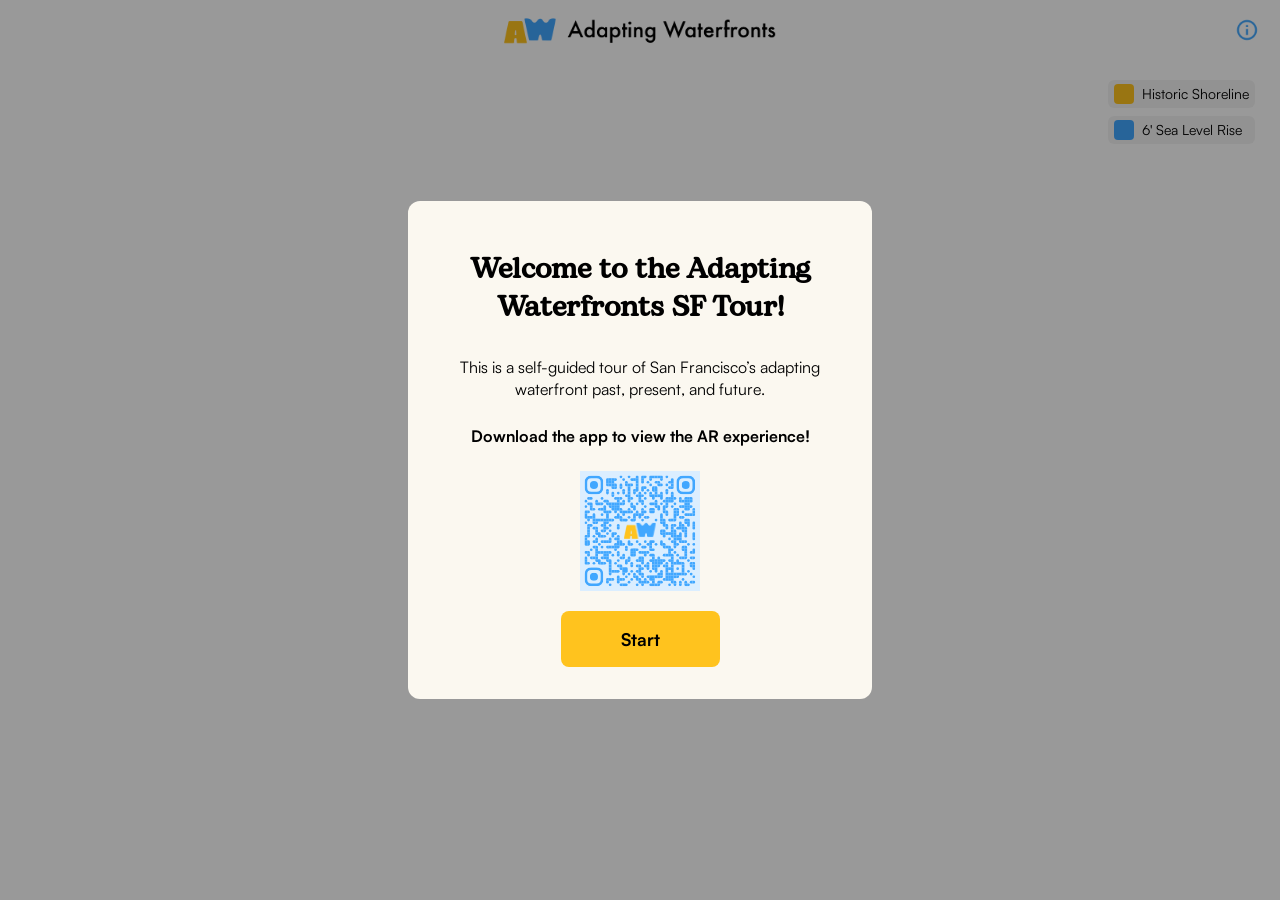
<file: ar/index.html>
<!doctype html>
<html lang="en">
  <head>
    <meta charset="utf-8" />
    <title>Adapting Waterfronts SF - AR</title>
    <!-- <base href="https://abigailxchen.github.io/adapting-waterfronts-tour/"> -->
    <link rel="icon" type="image/png" href="img/AW_Favicon.png" />
    <meta name="viewport" content="width=device-width, initial-scale=1" />
    <link
      href="https://fonts.googleapis.com/css?family=Open+Sans"
      rel="stylesheet"
    />
    <script src="https://api.mapbox.com/mapbox-gl-js/v3.14.0/mapbox-gl.js"></script>
    <link
      href="https://api.mapbox.com/mapbox-gl-js/v3.14.0/mapbox-gl.css"
      rel="stylesheet"
    />

    <style>
      body {
        margin: 0;
        padding: 0;
        font-family: 'Open Sans', sans-serif;
      }

      /* Fonts */
      @font-face {
        font-family: 'BogartAlt';
        src: url('fonts/BOGARTALTMEDIUMTRIAL.TTF') format('truetype'),
            url('fonts/BOGARTALTMEDIUMTRIAL.TTF') format('woff');
        font-weight: medium;
        font-style: normal;
      }

      @font-face {
        font-family: 'Satoshi';
        src: url('fonts/Satoshi-Regular.otf') format('opentype'),
            url('fonts/Satoshi-Regular.otf') format('woff');
        font-weight: normal;
        font-style: normal;
      }

      @font-face {
        font-family: 'Satoshi';
        src: url('fonts/Satoshi-Bold.otf') format('opentype'),
            url('fonts/Satoshi-Bold.otf') format('woff');
        font-weight: bold;
        font-style: normal;
      }

      /* Modal header */
      #introModal h1 {
        font-family: 'BogartAlt', serif; /* your custom font */
        font-size: 1.8em;
        line-height: 1.3; /* increase this if lines are too tight */
        margin-bottom: 1em;
      }

      /* Map popups header */
      .mapboxgl-popup-content h3 {
        font-size: 22px;
        font-family: 'BogartAlt', serif;
      }

      /* Info overlay headers */
      .infoContent h2 {
        font-family: 'BogartAlt', serif;
      }

      /* Paragraph text (modal, popup, info) */
      #introModal p,
      .mapboxgl-popup-content p,
      .infoContent p,
      .intro-steps
      {
        font-family: 'Satoshi', sans-serif;
      }

      /* Start button text */
      #startBtn {
        font-family: 'Satoshi', sans-serif;
        font-weight: bold;  /* will use Satoshi-Bold.otf */
      }

      /* Modal background overlay */
      #introOverlay {
        position: fixed;
        top: 0;
        left: 0;
        width: 100%;
        height: 100%;
        background: rgba(0,0,0,0.4);
        display: flex;
        align-items: center;
        justify-content: center;
        z-index: 1100; /* increased above topNav */
      }

      /* Modal content box */
      #introModal {
        background: #FBF8F0;
        padding: 2em;
        border-radius: 12px;
        max-width: 400px;
        width: 80%;
        text-align: center;
      }


      #introModal h1 {
        font-size: 1.8em;
        margin-bottom: 1em;
      }

      #introModal p {
        margin-bottom: 1.5em;
        line-height: 1.4;
      }

      #introModal ol.intro-steps {
        text-align: left;
        margin: 1em auto;
        padding-left: 0;
        display: inline-block;
        list-style: none;   /* hides the numbers */
        line-height: 1.5;
      }

      .download-ar {
        text-align: center;
        margin-top: 20px;
        margin-bottom: 20px;
      }

      .download-ar p {
        margin-bottom: 10px;
      }

      .intro-qr {
        display: block;
        width: 120px;
        height: auto;
        margin: 0 auto;
      }

      #startBtn {
        padding: 16px 60px;
        font-size: 1.1em;
        border: none;
        border-radius: 8px;
        background: #FFC31E;
        color: black;
        cursor: pointer;
      }

      #startBtn:hover {
        background: #F7D987;
      }

      /* Map */
      #map {
        position: absolute;
        top: 0;
        bottom: 0;
        width: 100%;
      }

        .marker {
        width: 35px;
        height: 35px;
        border-radius: 50%;
        background: #363636;
        color: white;
        font-size: 16px;
        font-weight: bold;
        display: flex;
        align-items: center;
        justify-content: center;
        cursor: pointer;
        border: 2px solid white;
        /* box-shadow: 0 0 5px rgba(0,0,0,0.3); */
        }

      .mapboxgl-popup {
        max-width: 400px;
        z-index: 1006;
      }

      /* Popup container */
      .mapboxgl-popup-content {
        background-color: #FBF8F0; /* beige */
        border-radius: 16px;       /* more rounded corners */
        padding: 12px 16px;        /* adjust padding if you like */
        font-family: sans-serif;   /* optional: match your site font */
        font-size: 14px;
        color: #333;               /* darker text for contrast */
      }

      /* Optional: popup tip (the little pointer triangle) */
      .mapboxgl-popup-tip {
        border-top-color: #FBF8F0 !important; /* beige pointer */
      }


      .mapboxgl-popup-close-button {
        font-size: 2em !important;   /* larger × */
        width: 44px !important;      /* bigger tap target */
        height: 44px !important;
        line-height: 44px !important;
        border-radius: 50%;
      }
      .mapboxgl-popup-close-button:hover,
      .mapboxgl-popup-close-button:focus {
        background: rgba(0,0,0,0.05);
      }

      #layerLegend {
        position: absolute;
        top: 70px;  /* sits below top nav (60px) */
        right: 15px;
        background: white;
        padding: 10px;
        border-radius: 8px;
        z-index: 1002;
        font-family: 'Satoshi', sans-serif;
    }

      /* Info overlays */
      .infoOverlay {
        position: fixed;
        top: 0;
        left: 0;
        width: 100%;
        height: 100%;
        background: rgba(0,0,0,0.6);
        display: none;
        align-items: center;
        justify-content: center;
        z-index: 1100;
      }

        .infoContent {
          background: #FBF8F0;
          padding: 2em;
          border-radius: 12px;
          max-width: 400px;
          width: 90%;
          max-height: 75vh;   /* limit height to 80% of viewport */
          overflow-y: auto;   /* enable scrolling if content is too tall */
          text-align: left;
          position: relative;
        }

      .about-logos {
        display: flex;
        justify-content: center; /* centers logos in a row */
        align-items: center; /* aligns them vertically */
        gap: 20px; /* space between logos */
        margin-top: 1em;
        flex-wrap: wrap; /* allows wrapping on very small screens */
      }

      .about-logos img {
        max-height: 60px; /* control logo size */
        width: auto;
        object-fit: contain;
      }

      .closeBtn {
        position: absolute;
        top: 12px;
        right: 12px;
        background: transparent;
        border: none;
        font-size: 2em;              /* bigger "×" */
        line-height: 1;
        cursor: pointer;
        width: 44px;                 /* min recommended touch target */
        height: 44px;                /* min recommended touch target */
        display: flex;
        align-items: center;
        justify-content: center;
        border-radius: 50%;          /* optional: circular hit area */
      }
      
      /* Remove hover effect completely */
      .mapboxgl-popup-close-button,
      .mapboxgl-popup-close-button:hover,
      .mapboxgl-popup-close-button:focus,
      .mapboxgl-popup-close-button:active {
          background: transparent !important;  /* no hover color */
      }

      /* Top Navigation Bar */
      #topNav {
        position: absolute;
        top: 0;
        left: 0;
        width: 100%;
        height: 60px;
        background: rgba(255,255,255);
        display: flex;
        align-items: center;
        justify-content: center;
        z-index: 1005;
      } 

      #logoImg {
        height: 30px;   /* fits within 60px nav bar */
        width: auto;
        display: block;
        transition: transform 0.25s ease;
        transform-origin: center;
      }

      #logoImg:hover {
        transform: scale(1.05);
      }

      #infoBtn {
        position: absolute;
        right: 15px;
        background: transparent;
        border: none;
        font-size: 1.5em;
        cursor: pointer;
        display: flex;
        align-items: center;
        justify-content: center;
      }

      #infoBtn img {
      height: 24px;
      width: auto;
    }


      .qr-section {
        text-align: center;   /* centers instructions */
        margin-top: 12px;     /* spacing above the section */
      }

      .qr-section p {
        margin-bottom: 8px;   /* space between text and QR image */
      }

      .qr-code {
        display: block;
        margin: 0 auto;
        max-width: 25%;     /* keep it a reasonable size */
        height: auto;
      }

      /* Layer legend */
      .layer-toggle {
        display: flex;
        align-items: center;
        cursor: pointer;
        margin-bottom: 8px;
        user-select: none;
        padding: 4px 6px; /* optional: clickable area */
        border-radius: 6px;
        transition: background 0.2s;
      }

      .layer-toggle .color-box {
        width: 20px;
        height: 20px;
        border-radius: 4px;
        margin-right: 8px;
        transition: opacity 0.2s;
      }

      .layer-toggle.active {
        background: rgba(0,0,0,0.05); /* subtle highlight */
      }

      .layer-toggle:not(.active) .color-box {
        opacity: 0.4; /* faded when inactive */
      }


      .layer-toggle .layer-label {
        font-family: 'Satoshi', sans-serif;
        font-size: 14px;
      }

      .layer-toggle:last-child {
        margin-bottom: 0;
      }


    </style>
  </head>

  <body>
      <!-- Intro Modal -->
      <div id="introOverlay" style="display:flex;">
      <div id="introModal">
          <h1>Welcome to the Adapting Waterfronts SF Tour!</h1>
          <p>This is a self-guided tour of San Francisco’s adapting waterfront past, present, and future.</p>
          <!-- <p> Here’s how to get started: </p>
          <ol class="intro-steps">
            <li><strong>Step 1.</strong> Download <a href="https://apps.apple.com/us/app/adobe-aero/id1401748913">Adobe Aero</a>. Sign in.</li>
            <li><strong>Step 2.</strong> Click on map markers and hold the QR code to be redirected to the AR experience.</li>
            <li><strong>Step 3.</strong> Follow the prompts on Aero to view installation.</li>
            <li><strong>Step 4.</strong> Enjoy and be aware of your surroundings at all times.</li>
          </ol><p></p> -->
          <div class="download-ar">
            <p><strong>Download the app to view the AR experience!</strong></p>
            <img src="img/Download_App_QR.svg" alt="QR Code to download the app" class="intro-qr">
          </div>
          <button id="startBtn">Start</button>
      </div>
      </div>

    <!-- Top Navigation Bar -->
    <div id="topNav">
      <a href="../index.html">
        <img src="img/AW_Logo_Words.png" alt="Adapting Waterfronts logo" id="logoImg" />
      </a>
      <button id="infoBtn"><img src="img/Info_Icon.png" alt="Info"></button>
    </div>


    <!-- Combined Info Overlay -->
    <div id="infoOverlay" class="infoOverlay">
      <div class="infoContent">
        <button class="closeBtn">&times;</button>
        <!-- <h2>Getting Started</h2>
        <p><strong>Step 1.</strong> Download <a href="https://apps.apple.com/us/app/adobe-aero/id1401748913">Adobe Aero</a>. Sign in.</p>
        <p><strong>Step 2.</strong> Click on the map markers, hold the QR code, and click “Open Adobe Aero” to be redirected to the AR experience.</p>
        <p><strong>Step 3.</strong> Look in the direction of the present-day photo.</p>
        <p><strong>Step 4.</strong> Once uploaded, tap on screen to anchor the AR installation on ground.</p>
        <p><strong>Step 5.</strong> Enjoy and be aware of your surroundings at all times.</p><br> -->

        <h2>About</h2>
        <p>Adapting Waterfronts is a self-guided tour along San Francisco’s historic downtown. The project invites the public to explore the past, present, and potential future transformations of the city’s shoreline as it adapts to climate change by visualizing installations at 8 designated locations. Supported by funds from the Research, Scholarly and Creative Activities (RCSA) Grant Program at the California Polytechnic State University in San Luis Obispo.</p>
        <p>Created by Gabriel Tenaya Kaprielian</p>
        <p>Web & Graphic Design by Abigail Chen</p>
        <!-- <div class="about-logos">
          <img src="img/CalPoly_Logo.png" alt="Cal Poly Logo">
          <img src="img/SPUR_Logo.png" alt="SPUR Logo">
          <img src="img/PortofSF_Logo.png" alt="Port of SF Logo">
        </div> -->
        <br>

        <h2>Historic Images</h2>
        <p>Site 1 - Mission Street (1917): OpenSFHistory.org / wnp36.01691; DPW Horace Chaffee (SF Department of Public Works / Courtesy of a Private Collector)</p>
        <p>Site 2 - 1st Street (1914): OpenSFHistory.org / wnp36.00474; DPW Horace Chaffee (SF Department of Public Works / Courtesy of a Private Collector)</p>
        <p>Site 3 - Market Street (1903): OpenSFHistory.org / wnp27.0263; (Courtesy of a Private Collector)</p>
        <p>Site 4 - Battery Street (1916): OpenSFHistory.org / wnp36.01311; DPW Horace Chaffee (SF Department of Public Works / Courtesy of a Private Collector)</p>
        <p>Site 5 - Pine Street (1866): OpenSFHistory.org / wnp71.1981; Lawrence & Houseworth (Martin Behrman Negative Collection / Courtesy of the Golden Gate NRA, Park Archives)</p>
        <p>Site 6 - Montgomery Street (1907): OpenSFHistory.org / wnp102.0052; (Helen Sjoberg Collection / Courtesy of Vicky Walker, Bernal History Project)</p>
        <p>Site 7 - Davis Street (1921): OpenSFHistory.org / wnp36.02596; (DPW Horace Chaffee (SF Department of Public Works / Courtesy of a Private Collector))</p>
        <p>Site 8 - Market Street (1960): OpenSFHistory.org / wpn27.5217; (Courtesy of a Private Collector)</p><br>

        <h2>Data Sources</h2>
        <p>The <a href="https://www.coast.noaa.gov/slr">sea level rise data</a> was created by the National Oceanic and Atmospheric Administration (NOAA) Office for Coastal Management. </p>
        <p>The historic shoreline data was sourced from UC Berkeley Library, “GIS (Geospatial Information Systems): California & Bay Area GIS Data.”</p>
        <p>All data is licensed under the <a href="https://creativecommons.org/licenses/by-nc/4.0/">Creative Commons Attribution-Noncommercial 4.0 License.</a></p><br>
       
        <h2>Disclaimer</h2>
        <p>The content contained in this website are speculative fictions. Their intended purpose is to inspire the imagination by considering different scenarios and strategies for climate change adaptation. The images are artistic renderings and do not explicitly reflect the scientific findings or stance of any of the partner organizations.</p>
      </div>
    </div>


    <!-- Map -->
    <div id="map"></div>

    <!-- Layer legend / toggle -->
    <div id="layerLegend">
      <div class="layer-toggle active" data-layer="shoreline">
        <span class="color-box" style="background-color: #FFC31E;"></span>
        <span class="layer-label">Historic Shoreline</span>
      </div>
      <div class="layer-toggle active" data-layer="6ftslr">
        <span class="color-box" style="background-color: #41A7FF;"></span>
        <span class="layer-label">6' Sea Level Rise</span>
      </div>
    </div>



    <script>
      // Custom access token for github website
      mapboxgl.accessToken = 'pk.eyJ1IjoiZ3NjYWxlczEiLCJhIjoiY21mYnJoN3R1MTd0MTJscTJsbHBzYjRxMCJ9.cumfjtafRFRLWWKQOUkAfg';

      // Create map
        const map = new mapboxgl.Map({
            container: 'map',
            style: 'mapbox://styles/mapbox/light-v11',
            center: [-122.39867, 37.79268],
            zoom: 14.15
        });

        // Add geolocate
        const geolocate = new mapboxgl.GeolocateControl({
            positionOptions: {
                enableHighAccuracy: true
            },
            trackUserLocation: true,
            showUserHeading: true
        });

        map.addControl(geolocate);

        // Intro modal logic
        const introOverlay = document.getElementById("introOverlay");
        const startBtn = document.getElementById("startBtn");

        startBtn.addEventListener("click", () => {
        introOverlay.style.display = "none"; // completely hide intro overlay
        // Trigger geolocation
        geolocate.trigger(); // will prompt the user to share location
        });

      // Top nav info button logic
      const infoBtn = document.getElementById("infoBtn");
      const infoOverlay = document.getElementById("infoOverlay");
      const closeBtn = infoOverlay.querySelector(".closeBtn");

      infoBtn.addEventListener("click", () => {
        infoOverlay.style.display = "flex";
      });

      closeBtn.addEventListener("click", () => {
        infoOverlay.style.display = "none";
      });

        // Load points
        const geojson = {
            type: 'FeatureCollection',
            features: [
                {
                type: 'Feature',
                geometry: {
                    type: 'Point',
                    coordinates: [-122.400652, 37.787491]
                },
                properties: {
                    title: 'Mission & New Montgomery Street',
                    description: "You’re standing on top of what was once a coastal sand dune prairie. Home to a diverse community of animals such as the northern harrier, brush rabbit, and coyote. Imagine if Mission Street was returned to pre-development ecology, replacing the concrete corridor with dune scrub and flowering plants including the Douglas Iris, baby blue eyes, and purple owl’s clover.",
                    picture: '1_GIF.gif',
                    //instructions: "Hold the QR and click 'Open Adobe Aero'!",
                    // qr: '1_AR_QR.png'

                }
                },
                {
                type: 'Feature',
                geometry: {
                    type: 'Point',
                    coordinates: [-122.397661, 37.789759]
                },
                properties: {
                    title: 'Mission & 1st Street',
                    description: 'You are standing on the edge of the historic shoreline of San Francisco! Can you imagine what it looked like at this beach before the city was built? With rising sea levels, the shoreline may return to its original location. A managed retreat is one adaptation strategy that removes parts of the city at risk of flooding. Are there parts of downtown that you wouldn’t want to see lost?',
                    picture: '2_GIF.gif',
                    // instructions: "Hold the QR and click 'Open Adobe Aero'!",
                    // qr: '2_AR_QR.png'

                }
                },
                {
                type: 'Feature',
                geometry: {
                    type: 'Point',
                    coordinates: [-122.399196, 37.791108]
                },
                properties: {
                    title: 'Market & 1st Street',
                    description: 'Canals can be used as part of a larger climate adaptation strategy for coastal cities. They can store excess water during heavy rainfall and relieve pressure on rising groundwater and saltwater intrusion caused by rising sea levels. Can you envision canals replacing some streets in San Francisco? What would be the benefits and drawbacks?',
                    picture: '3_GIF.gif',
                    // instructions: "Hold the QR and click 'Open Adobe Aero'!",
                    // qr: '3_AR_QR.png'
                }
                },
                {
                type: 'Feature',
                geometry: {
                    type: 'Point',
                    coordinates: [-122.399804, 37.792270]
                },
                properties: {
                    title: 'Battery & Pine Street',
                    description: "If you were standing here in the early 1800s you would be knee deep in water. Consider how San Francisco can co-exist with the Bay ecosystem. Accommodating rising sea levels within the existing city infrastructure is one adaptation strategy. Imagine streets replaced with tide pools. How many intertidal plants and animals can you name and where can you find them today?",
                    picture: '4_GIF.gif',
                    // instructions: "Hold the QR and click 'Open Adobe Aero'!",
                    // qr: '4_AR_QR.png'
                }
                },
                {
                type: 'Feature',
                geometry: {
                    type: 'Point',
                    coordinates: [-122.402612, 37.791938]
                },
                properties: {
                    title: 'Pine & Montgomery Street',
                    description: 'This was the location of a coast live oak woodland adapted to live by the ocean. Trees not only provide shade and shelter for many species but also play a significant role in climate mitigation and adaptation. They store carbon and can help reduce temperatures. Imagine walking in downtown San Francisco through a forest. How can that experience change your outlook on the day?',
                    picture: '5_GIF.gif',
                    // instructions: "Hold the QR and click 'Open Adobe Aero'!",
                    // qr: '5_AR_QR.png'
                }
                },
                {
                type: 'Feature',
                geometry: {
                    type: 'Point',
                    coordinates: [-122.403187, 37.794671]
                },
                properties: {
                    title: 'Montgomery & Clay Street',
                    description: 'Imagine a giant public pool in downtown San Francisco. Would you swim in it? The historic Fleishhacker Pool was once located at Ocean Beach and measured 1000’ long! A pool providing public recreation in the summer can also double as resilient stormwater infrastructure. It can retain rainwater during severe atmospheric river events to avoid compound flooding due to sea level rise.',
                    picture: '6_GIF.gif',
                    //  instructions: "Hold the QR and click 'Open Adobe Aero'!",
                    // qr: '6_AR_QR.png'

                }
                },
                {
                type: 'Feature',
                geometry: {
                    type: 'Point',
                    coordinates: [-122.397819, 37.794443]
                },
                properties: {
                    title: 'Davis & Sacramento Street',
                    description: 'As sea levels rise, the areas that have been built on reclaimed land are some of the most vulnerable to flooding. The Embarcadero Center, built on what used to be Yerba Buena Cove, contains raised walkways that could adapt to accommodate the rising Bay waters. How can we reconsider the concept of a static shoreline as a flexible shore area by embracing our relationship with the water?',
                    picture: '7_GIF.gif',
                    // instructions: "Hold the QR and click 'Open Adobe Aero'!",
                    // qr: '7_AR_QR.png'     

                }
                },
                {
                type: 'Feature',
                geometry: {
                    type: 'Point',
                    coordinates: [-122.395698, 37.793759]
                },
                properties: {
                    title: 'Market & Spear Street',
                    description: 'The Antarctic Ice Sheet extends nearly 5.4 million square miles with a mean thickness of 7,000 feet. If it all melted, global sea levels would rise over 190 feet. How many feet of sea level rise do you think would be too much for San Francisco to use walls as shoreline protection? What are designs that allow the Embarcadero seawall to be raised without separating the city from the Bay?',
                    picture: '8_GIF.gif',
                    // instructions: "Hold the QR and click 'Open Adobe Aero'!", 
                    // qr: '8_AR_QR.png'

                }
                },
                {
                type: 'Feature',
                geometry: {
                  type: 'Point',
                  coordinates: [-122.39344, 37.79547] // Ferry Building coordinates
                },
                properties: {
                  title: 'Ferry Building',
                  description: "Thank you for taking part in this walking tour! Join us for a happy hour and dinner at the Ferry Building to mingle and make friends :)",
                  picture: 'FerryBuilding_Image.png',
                  // instructions: "We would love to hear what you thought of this experience. Please fill out this feedback form to help us improve!",
                  // qr: 'QR_Feedback.png',
                  special: true  // flag to indicate this is a custom marker
                }
              }
            ]
            };

        // Add markers to map
        geojson.features.forEach((feature, index) => {
          let el;

          if (feature.properties.special) {
              // Create a custom flag marker for special locations
              el = document.createElement('div');
              el.style.backgroundImage = 'url(img/FerryBuilding_Icon.png)';
              el.style.width = '60px';
              el.style.height = '60px';
              el.style.backgroundSize = 'contain';
              el.style.backgroundRepeat = 'no-repeat';
              el.style.cursor = 'pointer';
            } else {
              // Default numbered marker
              el = document.createElement('div');
              el.className = 'marker';
              el.textContent = index + 1; // number markers chronologically
            }

          // Create popup
          const popup = new mapboxgl.Popup({ offset: 25, maxWidth: '316px', anchor: 'bottom' })
            .setHTML(
              `<h3>${feature.properties.title}</h3>
              <p>${feature.properties.description}</p>
              ${feature.properties.picture ? `<img src="img/${feature.properties.picture}" style="max-width:100%">` : ""}
              ${feature.properties.instructions || feature.properties.qr ? `
                  <div class="qr-section">
                    ${feature.properties.instructions ? `<p>${feature.properties.instructions}</p>` : ""}
                    ${feature.properties.qr ? `<img src="img/${feature.properties.qr}" alt="QR Code" class="qr-code">` : ""}
                  </div>` : ""}`
            );

          // Make a marker and add to the map
          const marker = new mapboxgl.Marker(el)
            .setLngLat(feature.geometry.coordinates)
            .setPopup(popup)
            .addTo(map);

          // When popup opens, recenter map so popup is visible and zoom if needed
          popup.on('open', () => {
            let targetZoom = map.getZoom();

            // On small screens, zoom in a little for readability
            if (window.innerWidth < 768 && targetZoom < 16) {
              targetZoom = 16; // adjust this zoom level as you like
            }

            map.easeTo({
              center: feature.geometry.coordinates,
              offset: [0, 330], // shift popup upward so it's not cut off
              zoom: targetZoom,
              duration: 900
            });
          });
        });

        map.on('load', () => {
          // Shoreline
          map.addSource('shoreline', {
            'type': 'vector',
            'url': 'mapbox://gscales1.1koo04dg' // Replace with Tileset ID
          });

          map.addLayer({
            'id': 'shoreline',
            'type': 'fill',
            'source': 'shoreline',
            'source-layer': 'bayfill_KML', // Replace with Tileset Vector Layer name
            'paint': {
              'fill-color': '#FFC31E',
              'fill-opacity': 0.4
            }
          });

          // 6ft SLR
          map.addSource('6ftslr', {
            'type': 'vector',
            'url': 'mapbox://gscales1.2fbkgkhm' // Replace with Tileset ID
          });

          map.addLayer({
            'id': '6ftslr',
            'type': 'fill',
            'source': '6ftslr',
            'source-layer': '6ft_SLR_KML', // Replace with Tileset Vector Layer name
            'paint': {
              'fill-color': '#41A7FF',
              'fill-opacity': 0.7
            }
          });

          // Route
          map.addSource('route', {
            'type': 'geojson',
            'data': {
              'type': 'Feature',
              'properties': {},
              'geometry': {
                'type': 'LineString',
                'coordinates': [
                  [-122.400517,37.78745],
                  [-122.397587,37.789784],
                  [-122.399158,37.791027],
                  [-122.399584,37.791348],
                  [-122.399789,37.792266],
                  [-122.402592,37.791905],
                  [-122.403138,37.79468],
                  [-122.398016,37.79534],
                  [-122.397809,37.794438],
                  [-122.396609,37.79459],
                  [-122.396324,37.793286],
                  [-122.395638, 37.793845]
                ]
              }
            }
          });

          map.addLayer({
            'id': 'route',
            'type': 'line',
            'source': 'route',
            'layout': {
              'line-join': 'round',
              'line-cap': 'round'
            },
            'paint': {
              'line-color': '#363636',
              'line-width': 6
            }
          });

        // Layer toggle logic
        const layerButtons = document.querySelectorAll('.layer-toggle');

        layerButtons.forEach(button => {
          const layerId = button.dataset.layer;

          // Make layer visible by default
          map.setLayoutProperty(layerId, 'visibility', 'visible');
          button.classList.add('active'); // visually active

          button.addEventListener('click', () => {
            const visibility = map.getLayoutProperty(layerId, 'visibility');

            if (visibility === 'visible') {
              map.setLayoutProperty(layerId, 'visibility', 'none');
              button.classList.remove('active');
            } else {
              map.setLayoutProperty(layerId, 'visibility', 'visible');
              button.classList.add('active');
            }
          });
        });
      });

    </script>
  </body>
</html>
</file>
